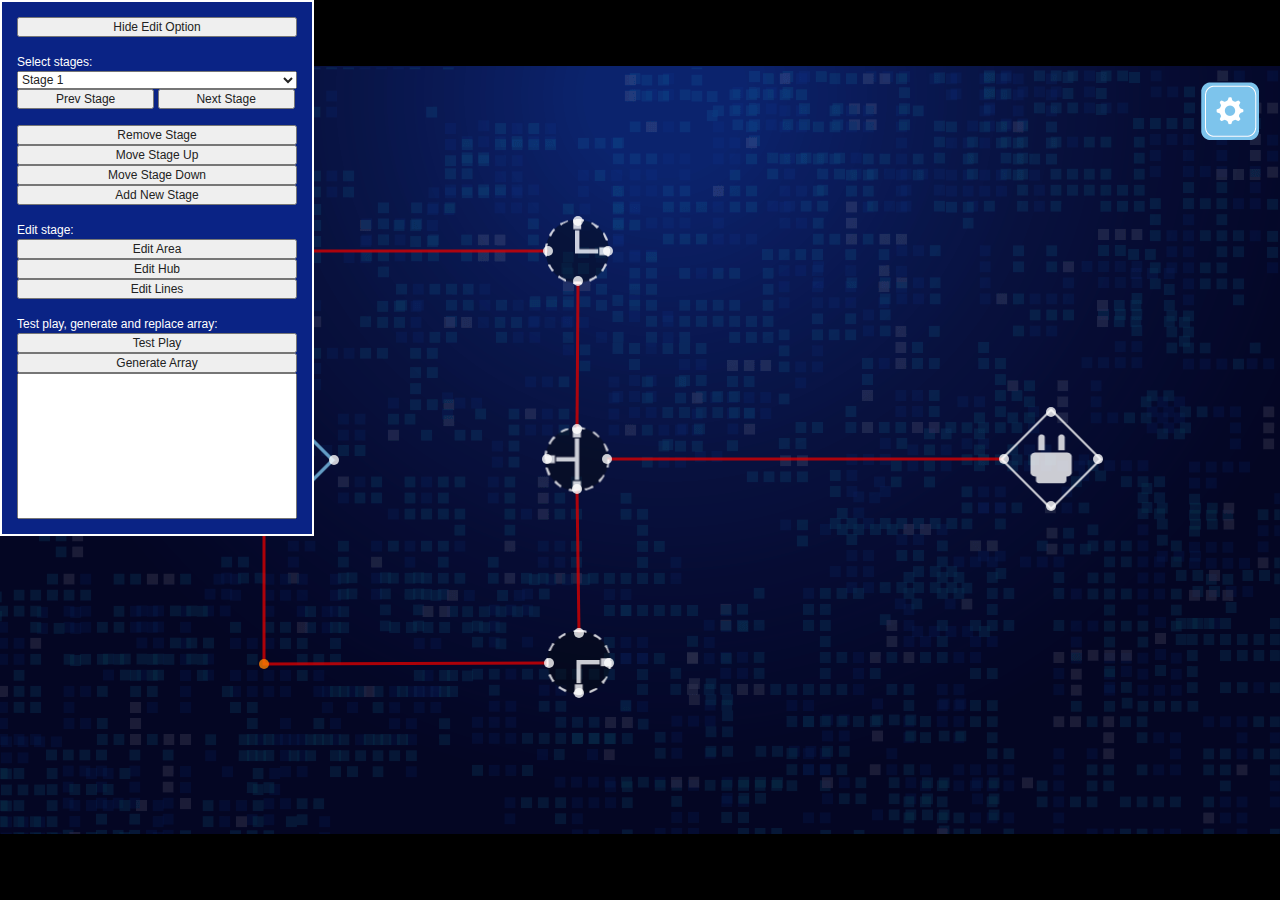
<file: edit.html>
<!DOCTYPE html>
<!--[if lt IE 7]>      <html class="no-js lt-ie9 lt-ie8 lt-ie7"> <![endif]-->
<!--[if IE 7]>         <html class="no-js lt-ie9 lt-ie8"> <![endif]-->
<!--[if IE 8]>         <html class="no-js lt-ie9"> <![endif]-->
<!--[if gt IE 8]><!--> <html class="no-js"> <!--<![endif]-->
    <head>
        <meta charset="utf-8">
        <meta http-equiv="X-UA-Compatible" content="IE=edge">
        <title>Hacker Challenge</title>
        
        <meta name="Title" content="Hacker Challenge" />
        <meta name="description" content="Hacker Challenge is a HTML5 where you need to direct the flow of blue energy by changing the rotation of the junction shapes until it reaches an end-point that will unlock.">
		<meta name="keywords" content="hack, challenge, blue, flow, direct, shape, unlock, puzzle">
        
        <!-- for Facebook -->
        <meta property="og:title" content="Hacker Challenge"/>
        <meta property="og:site_name" content="Hacker Challenge"/>
        <meta property="og:image" content="http://demonisblack.com/code/2017/hackerchallenge/game/share.jpg" />
        <meta property="og:url" content="http://demonisblack.com/code/2017/hackerchallenge/game/" />
        <meta property="og:description" content="Hacker Challenge is a HTML5 where you need to direct the flow of blue energy by changing the rotation of the junction shapes until it reaches an end-point that will unlock.">
        
        <!-- for Twitter -->
        <meta name="twitter:title" content="Hacker Challenge" />
        <meta name="twitter:description" content="Hacker Challenge is a HTML5 where you need to direct the flow of blue energy by changing the rotation of the junction shapes until it reaches an end-point that will unlock." />
        <meta name="twitter:image" content="http://demonisblack.com/code/2017/hackerchallenge/game/share.jpg" />
        
        <meta name="viewport" content="width=device-width, initial-scale=1, user-scalable=no">
		<script>
        if (navigator.userAgent.match(/IEMobile\/10\.0/)) {
            var msViewportStyle = document.createElement("style");
            msViewportStyle.appendChild(
                document.createTextNode(
                    "@-ms-viewport{width:device-width}"
                )
            );
            document.getElementsByTagName("head")[0].
                appendChild(msViewportStyle);
        }
        </script>

        <link rel="shortcut icon" href="icon.ico" type="image/x-icon">
        <link rel="stylesheet" href="css/normalize.css">
        <link rel="stylesheet" href="css/main.css">
        <script src="js/vendor/modernizr-2.6.2.min.js"></script>
    </head>
    <body>
        <!-- PERCENT LOADER START-->
    	<div id="mainLoader"><span>0</span></div>
        <!-- PERCENT LOADER END-->
        
        <!-- CONTENT START-->
        <div id="mainHolder">
        
        	<!-- BROWSER NOT SUPPORT START-->
        	<div id="notSupportHolder">
                <div class="notSupport">YOUR BROWSER ISN'T SUPPORTED.<br/>PLEASE UPDATE YOUR BROWSER IN ORDER TO RUN THE GAME</div>
            </div>
            <!-- BROWSER NOT SUPPORT END-->
            
            <!-- ROTATE INSTRUCTION START-->
            <div id="rotateHolder">
                <div class="mobileRotate">
                        <div class="rotateDesc">Rotate your device <br/>to landscape</div>
                </div>
            </div>
            <!-- ROTATE INSTRUCTION END-->
            
            <!-- CANVAS START-->
            <div id="canvasHolder">
                <canvas id="gameCanvas" width="1280" height="768"></canvas>
            </div>
            <!-- CANVAS END-->
            
        </div>
        <!-- CONTENT END-->
        
        <script src="//ajax.googleapis.com/ajax/libs/jquery/3.6.0/jquery.min.js"></script>
        <script>window.jQuery || document.write('<script src="js/vendor/jquery.min.js"><\/script>')</script>
        
        <script src="js/vendor/detectmobilebrowser.js"></script>
        <script src="js/vendor/createjs.min.js"></script>
        <script src="js/vendor/TweenMax.min.js"></script>
        
        <script src="js/plugins.js"></script>
        <script src="js/sound.js"></script>
        <script src="js/canvas.js"></script>
        <script src="js/edit.js"></script>
        <script src="js/stage.js"></script>
		<script src="js/game.js"></script>
        <script src="js/mobile.js"></script>
        <script src="js/main.js"></script>
        <script src="js/loader.js"></script>
        <script src="js/init.js"></script></script>
    </body>
</html>
</file>
<file: css/main.css>
/* ==========================================================================
   Base styles: opinionated defaults
   ========================================================================== */
html,button,input,select,textarea {
color:#222;
}
html {
font-size:1em;
line-height:1.4;
}
/*
 * Remove text-shadow in selection highlight: h5bp.com/i
 * These selection rule sets have to be separate.
 * Customize the background color to match your design.
 */
::-moz-selection {
background: #b3d4fc;
text-shadow: none;
}
::selection {
background: #b3d4fc;
text-shadow: none;
}
/*
 * A better looking default horizontal rule
 */
hr {
display: block;
height: 1px;
border: 0;
border-top: 1px solid #ccc;
margin: 1em 0;
padding: 0;
}
/*
 * Remove the gap between images, videos, audio and canvas and the bottom of
 * their containers: h5bp.com/i/440
 */
audio,canvas,img,video {
vertical-align:middle;
}
/*
 * Remove default fieldset styles.
 */
fieldset {
border:0;
margin:0;
padding:0;
}
/*
 * Allow only vertical resizing of textareas.
 */
textarea {
resize:vertical;
}

/* ==========================================================================
   Main styles
   ========================================================================== */
   
@font-face {
    font-family: 'source_code_proregular';
    src: url('fonts/sourcecodepro-regular-webfont.woff2') format('woff2'),
         url('fonts/sourcecodepro-regular-webfont.woff') format('woff');
    font-weight: normal;
    font-style: normal;

}

html{-webkit-tap-highlight-color: rgba(0,0,0,0);-webkit-user-select: none;-webkit-touch-callout:none; background:#000;}

/*-- Percent Loader -- */
#mainLoader{position:absolute;z-index:5; display:none; font-size:20px; line-height:20px; color:#fff; text-align:center; width:100%; font-family:'source_code_proregular';}

/*-- Content Wrapper -- */
#mainHolder{position:absolute; width:100%;height:100%;}

/*-- Browser Not Support -- */
#notSupportHolder{ width:90%; margin:5% auto; position:relative; color:#FFF; text-align:center; font-size:25px; font-family:'source_code_proregular'; display:none;}
.notSupport{margin-top:200px;}

/*-- Mobile Rotate Instruction -- */
#rotateHolder{position:absolute;width:100%;height:100%;background-color:#000;z-index:1000; display:none;}
.mobileRotate{width:200px;height:auto;position:absolute;text-align:center;}
.rotateImg{-webkit-animation:spin .5s linear infinite; -moz-animation:spin .5s linear infinite; animation:spin .5s linear infinite; margin-bottom:10px;}
.rotateDesc{color:#fff; font-size:15px; line-height:15px; font-family:'source_code_proregular';}

@-moz-keyframes spin { 50% { -moz-transform: rotate(0deg); } 100% { -moz-transform: rotate(0deg); } }
@-webkit-keyframes spin { 50% { -webkit-transform: rotate(90deg); } 100% { -webkit-transform: rotate(0deg); } }
@keyframes spin { 50% { -webkit-transform: rotate(90deg); transform:rotate(90deg); } 100% { -webkit-transform: rotate(90deg); transform:rotate(90deg); } }

/*-- Canvas Wrapper -- */
#canvasHolder{ display:none; width:100%; max-width:1280px; height:100%; margin:auto; position:relative;}
canvas{ position:fixed;}

/*-- Form Wrapper -- */
#editWrapper{ display:none;}
#floatForm{ position:fixed; left:0; top:0; z-index:100; background:#0A2385; padding:15px; color:#FFF; width:280px; border:#fff solid 2px;}
#floatForm{ font-size:12px;}
#floatForm #editHubWrapper, #floatForm #editLinesWrapper, #floatForm #editAreaWrapper, #floatForm #editAddHubWrapper, #floatForm #editAddLineWrapper, #floatForm #editAddPointWrapper{ background:#0C226B; padding:10px;}
#floatForm #editPointWrapper{ border:#fff solid 2px; padding: 5px; }
#floatForm input.button, #floatForm select.half, #floatForm label{ width:49%;}
#floatForm .formRow, #floatForm .formRowLong{ height:25px; }
#floatForm .extraHeight{ height:55px; }
#floatForm .formRow input, #floatForm .formRow select{ float:right; width:48%;}
#floatForm .formRow label{ float:left; width:48%;}

#floatForm input{ width:100%; -webkit-box-sizing: border-box; -moz-box-sizing: border-box; box-sizing: border-box; }
#floatForm textarea{ float:left; width:100%; resize:none; -webkit-box-sizing: border-box; -moz-box-sizing: border-box; box-sizing: border-box;  }
#floatForm select, #floatForm option{ width:100%;}

@-webkit-viewport{width:device-width}
@-moz-viewport{width:device-width}
@-ms-viewport{width:device-width}
@-o-viewport{width:device-width}
@viewport{width:device-width}



/* ==========================================================================
   Helper classes
   ========================================================================== */
/*
 * Image replacement
 */
.ir {
background-color: transparent;
border: 0;
overflow: hidden;
/* IE 6/7 fallback */
*text-indent: -9999px;
}

.ir:before {
content: "";
display: block;
width: 0;
height: 150%;
}

/*
 * Hide from both screenreaders and browsers: h5bp.com/u
 */
.hidden {
display: none !important;
visibility: hidden;
}

/*
 * Hide only visually, but have it available for screenreaders: h5bp.com/v
 */
.visuallyhidden {
border: 0;
clip: rect(0 0 0 0);
height: 1px;
margin: -1px;
overflow: hidden;
padding: 0;
position: absolute;
width: 1px;
}

/*
 * Extends the .visuallyhidden class to allow the element to be focusable
 * when navigated to via the keyboard: h5bp.com/p
 */
.visuallyhidden.focusable:active,.visuallyhidden.focusable:focus {
clip: auto;
height: auto;
margin: 0;
overflow: visible;
position: static;
width: auto;
}

/*
 * Hide visually and from screenreaders, but maintain layout
 */
.invisible {
visibility: hidden;
}

/*
 * Clearfix: contain floats
 *
 * For modern browsers
 * 1. The space content is one way to avoid an Opera bug when the
 *    `contenteditable` attribute is included anywhere else in the document.
 *    Otherwise it causes space to appear at the top and bottom of elements
 *    that receive the `clearfix` class.
 * 2. The use of `table` rather than `block` is only necessary if using
 *    `:before` to contain the top-margins of child elements.
 */
.clearfix:before,.clearfix:after{
content: " "; /* 1 */
display: table; /* 2 */
}

.clearfix:after{
clear: both;
}

/*
 * For IE 6/7 only
 * Include this rule to trigger hasLayout and contain floats.
 */
.clearfix{
*zoom: 1;
}

/* ==========================================================================
   EXAMPLE Media Queries for Responsive Design.
   These examples override the primary ('mobile first') styles.
   Modify as content requires.
   ========================================================================== */

@media only screen and (min-width: 35em) {
    /* Style adjustments for viewports that meet the condition */
}

@media print,
       (-o-min-device-pixel-ratio: 5/4),
       (-webkit-min-device-pixel-ratio: 1.25),
       (min-resolution: 120dpi) {
    /* Style adjustments for high resolution devices */
}

/* ==========================================================================
   Print styles.
   Inlined to avoid required HTTP connection: h5bp.com/r
   ========================================================================== */
@media print{
* {
background:transparent!important;
color:#000!important;
box-shadow:none!important;
text-shadow:none!important;
}

a,a:visited {
text-decoration:underline;
}

a[href]:after {
content:" (" attr(href) ")";
}

abbr[title]:after {
content:" (" attr(title) ")";
}

.ir a:after,a[href^="javascript:"]:after,a[href^="#"]:after {
content:"";
}

pre,blockquote {
border:1px solid #999;
page-break-inside:avoid;
}

thead {
display:table-header-group;
}

tr,img {
page-break-inside:avoid;
}

img {
max-width:100%!important;
}

@page {
margin:.5cm;
}

p,h2,h3 {
orphans:3;
widows:3;
}

h2,h3 {
page-break-after:avoid;
}
}
</file>
